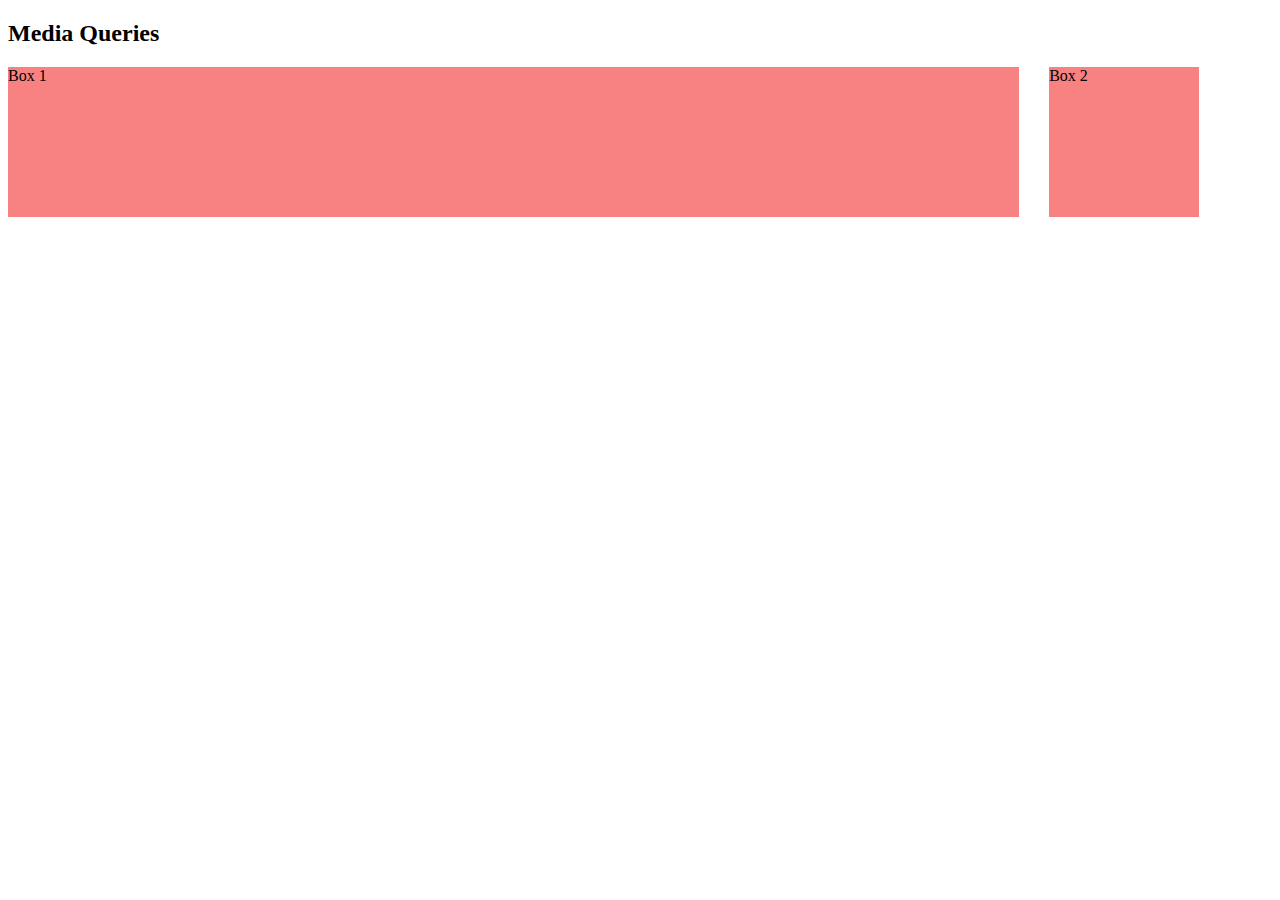
<file: CSS-Media Queries/index.html>
<!DOCTYPE html>
<html lang="en">
    <head>
        <meta charset="UTF-8" />
        <meta name="viewport" content="width=device-width, initial-scale=1.0" />
        <title>Media Queries</title>
        <link rel="stylesheet" href="./index.css" />
    </head>
    <body>
        <h2 class="media">Media Queries</h2>

        <div class="container">
            <div class="box1">Box 1</div>
            <div class="box2">Box 2</div>
        </div>
    </body>
</html>
</file>
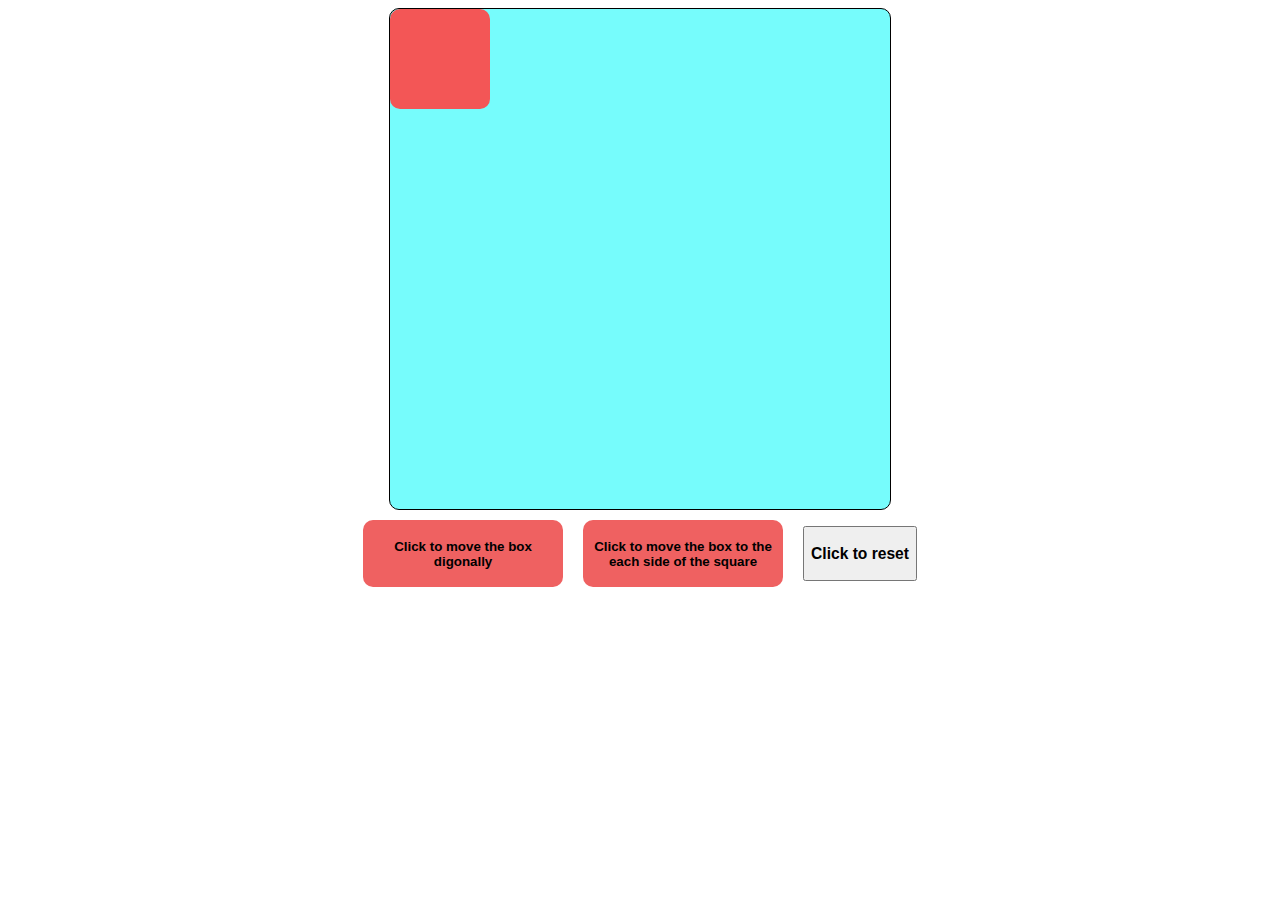
<file: JavaScript-DOM Manipulation/Animations/index.html>
<!DOCTYPE html>
<html lang="en">
    <head>
        <meta charset="UTF-8" />
        <meta name="viewport" content="width=device-width, initial-scale=1.0" />
        <title>Animations in DOM</title>
        <style>
            #container {
                width: 500px;
                height: 500px;
                background: rgb(118, 252, 252);
                position: relative;
                border-radius: 10px;
                border: 1px solid black;
                margin: auto;
            }

            #inside {
                width: 100px;
                height: 100px;
                background: rgb(243, 86, 86);
                position: absolute;
                border-radius: 10px;
            }

            .div {
                display: flex;
                align-items: center;
                justify-content: center;
                gap: 20px;
                margin-top: 10px;
            }

            #button {
                width: 200px;
                border-radius: 10px;
                border: none;
                background: rgb(239, 97, 97);
                cursor: pointer;
            }
        </style>
    </head>
    <body>
        <div id="container">
            <div id="inside"></div>
        </div>
        <div class="div">
            <button id="button" onclick="moveDiagonally()"><h4>Click to move the box digonally</h4></button>
            <button id="button" onclick="moveAllFourSides()"><h4>Click to move the box to the each side of the square</h4></button>
            <button id="resetButton" onclick="reset()"><h3>Click to reset</h3></button>
        </div>
        <script src="./index.js"></script>
    </body>
</html>
</file>
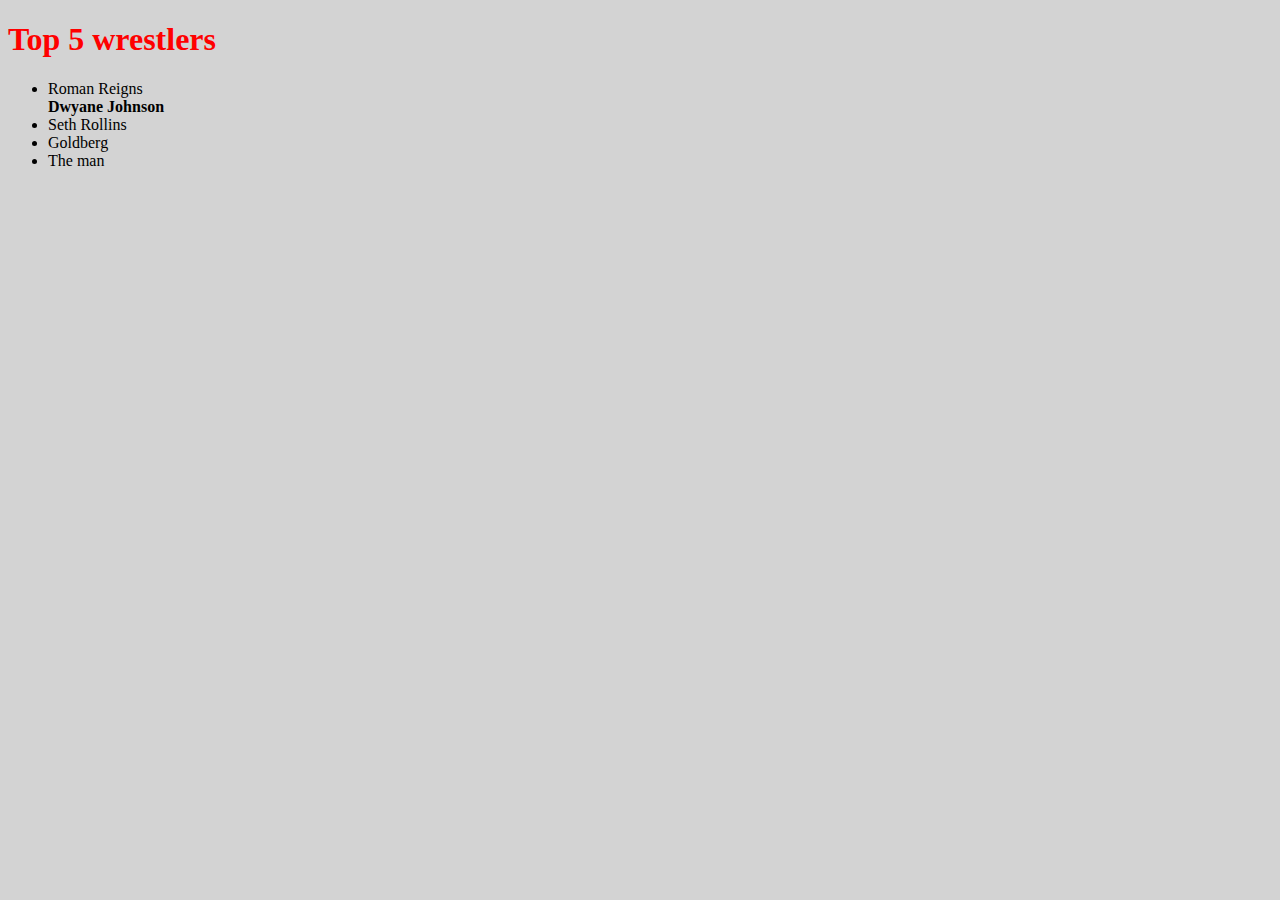
<file: JavaScript-DOM Manipulation/DOMTraversal/index.html>
<!DOCTYPE html>
<html lang="en">
    <head>
        <meta charset="UTF-8" />
        <meta name="viewport" content="width=device-width, initial-scale=1.0" />
        <title>Selectors in DOM</title>
    </head>
    <body>
        <div>
            <h1>Top 5 wrestlers <span style="display: none">in the world</span></h1>
            <ul>
                <li class="John">Jonh Cena</li>
                <li>Roman Reigns</li>
                <li class="Hero">The Rock</li>
                <li>Brock Lesnar</li>
                <li>Goldberg</li>
            </ul>
        </div>

        <div id="hero" about="hello"></div>

        <script src="./index.js"></script>
    </body>
</html>
</file>
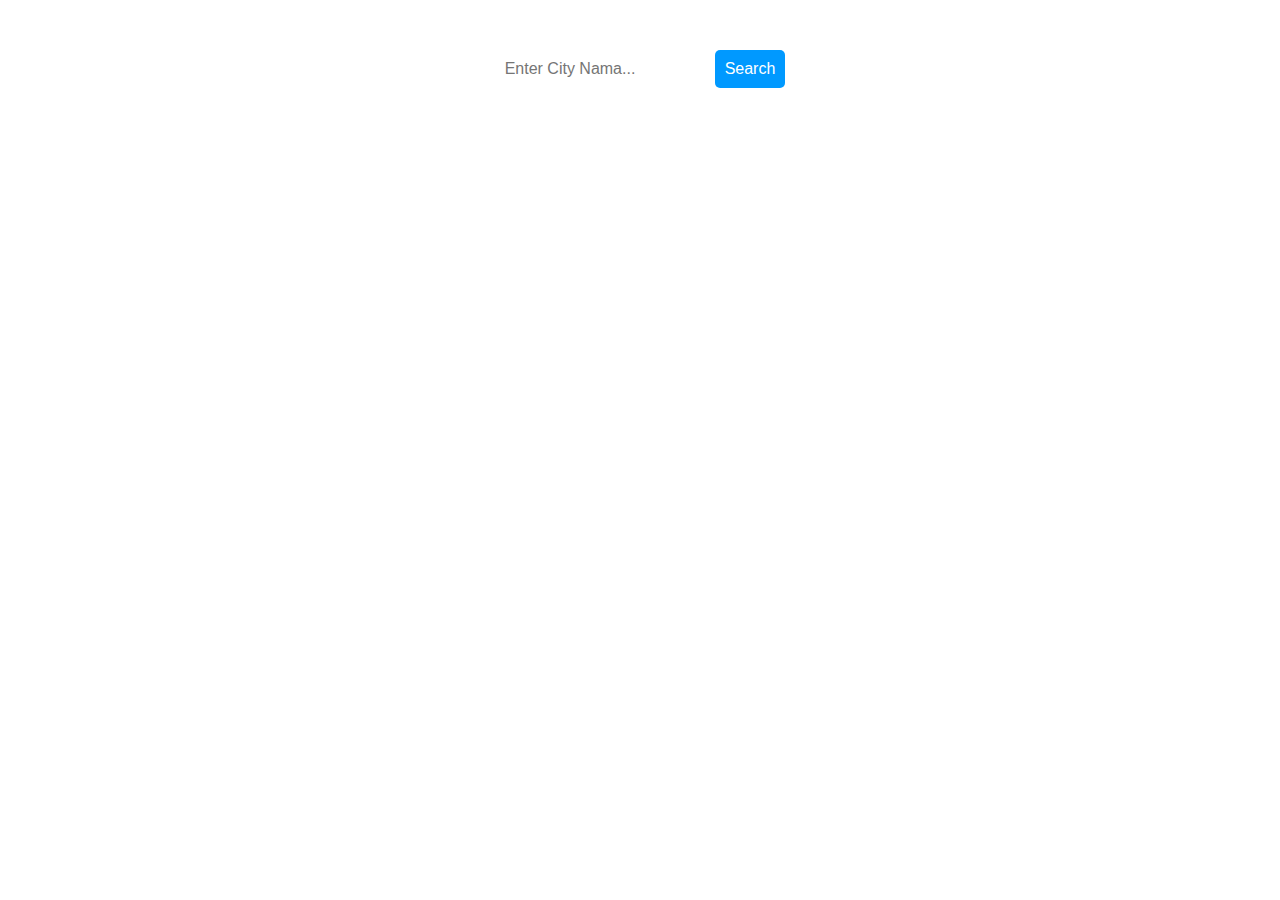
<file: JavaScript-DOM Manipulation/Weather App/index.html>
<!DOCTYPE html>
<html lang="en">
<head>
    <meta charset="UTF-8">
    <meta http-equiv="X-UA-Compatible" content="IE=edge">
    <meta name="viewport" content="width=device-width, initial-scale=1.0">
    <title>Weather App</title>
    <link rel="stylesheet" type="text/css" href="style.css">
</head>
<body>
    <div class="container">
        <div class="input">
            <input type="text" placeholder="Enter City Nama..."/>
            <button id="btn">Search</button>
        </div>
        <div class="weather-box">
            <div class="icon"></div>
            <div class="weather"></div>
            <div class="temperature"></div>
            <div class="description"></div>
        </div>
    </div>
    <script src="script.js"></script>
</body>
</html>
</file>
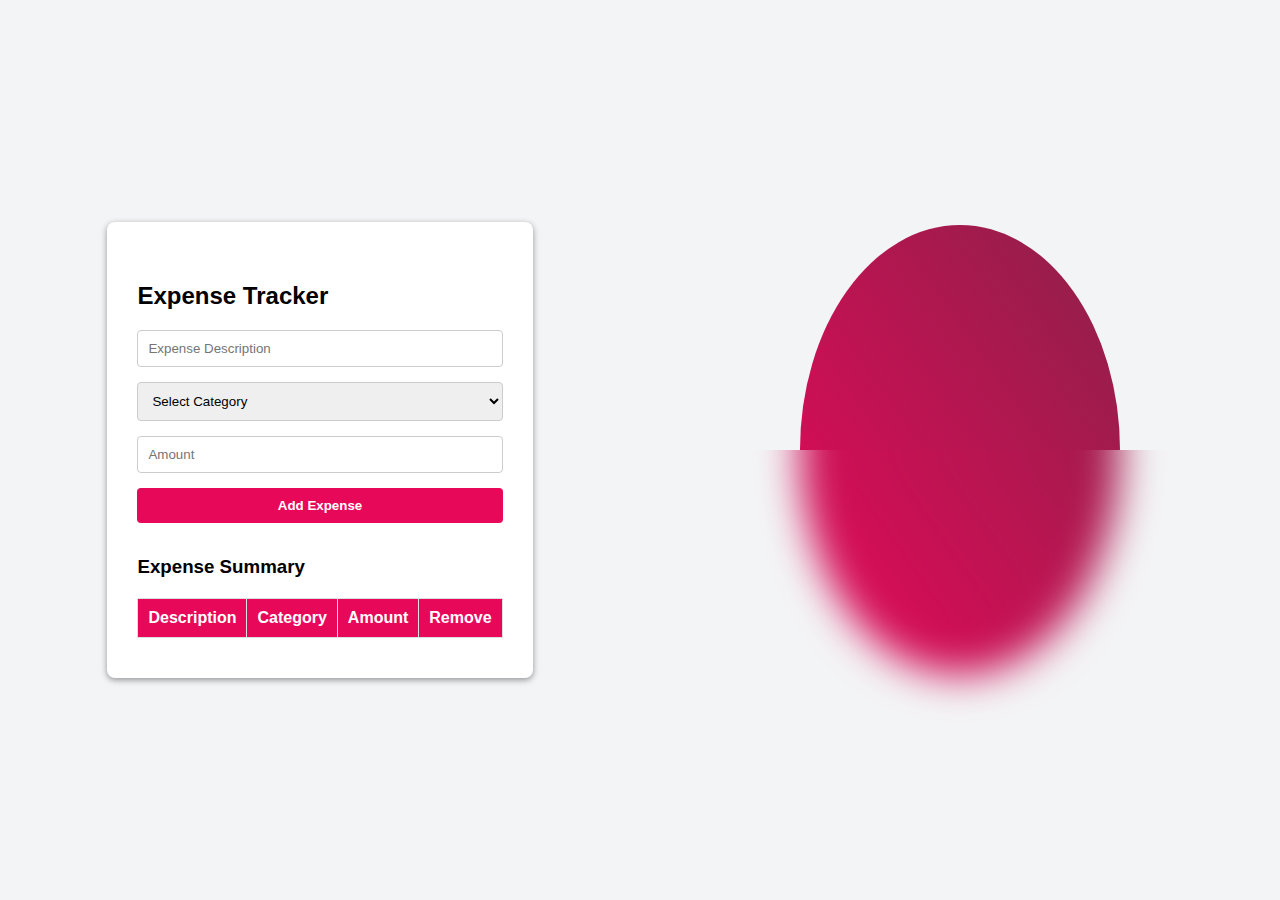
<file: JavaScript-DOM Manipulation/Expense Tracker/Daily Expense Tracker/index.html>
<!DOCTYPE html>
<html lang="en">
    <head>
        <meta charset="UTF-8" />
        <meta name="viewport" content="width=device-width, initial-scale=1.0" />
        <title>Expense Tracker</title>
        <link rel="stylesheet" href="./index.css" />
    </head>
    <body>
        <div class="Container">
            <div class="ExpenseForm">
                <div class="container">
                    <h2>Expense Tracker</h2>
                    <form id="expenseForm">
                        <input type="text" id="description" placeholder="Expense Description" required /><br />
                        <select id="category" required>
                            <option value="">Select Category</option>
                            <option value="Food">Food</option>
                            <option value="Transportation">Transportation</option>
                            <option value="Utilities">Utilities</option>
                            <option value="Entertainment">Entertainment</option>
                            <option value="Others">Others</option></select
                        ><br />
                        <input type="number" id="amount" placeholder="Amount" required /><br />
                        <input type="submit" value="Add Expense" />
                    </form>
                    <h3>Expense Summary</h3>
                    <table id="expenseTable">
                        <thead>
                            <tr>
                                <th>Description</th>
                                <th>Category</th>
                                <th>Amount</th>
                                <th>Remove</th>
                            </tr>
                        </thead>
                        <tbody id="expenseList"></tbody>
                    </table>
                </div>
            </div>
            <div class="Animation">
                <div class="Ball"></div>
                <div class="Design"></div>
            </div>
        </div>

        <script src="./index.js"></script>
    </body>
</html>
</file>
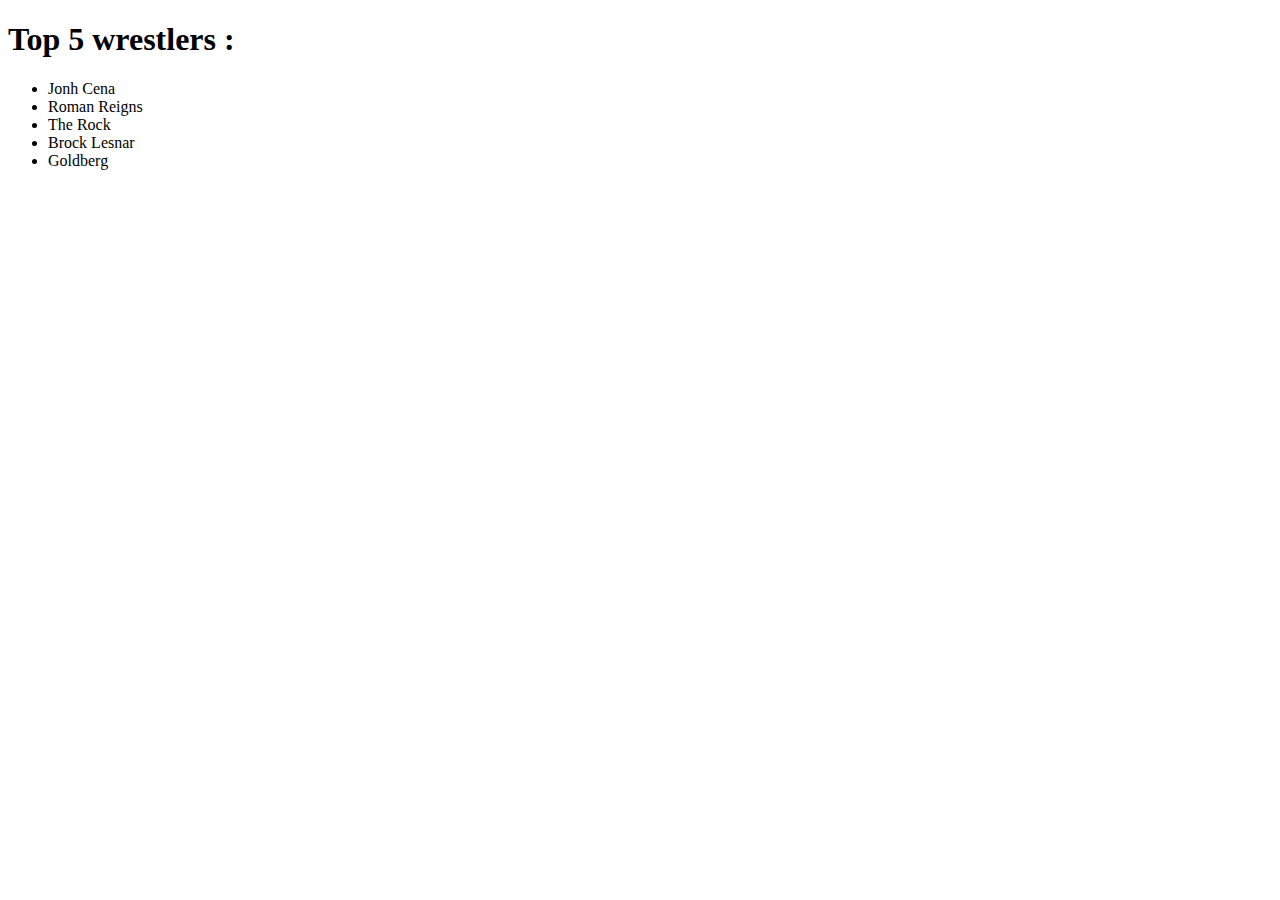
<file: JavaScript-DOM Manipulation/Selectors/Selectors.html>
<!DOCTYPE html>
<html lang="en">
    <head>
        <meta charset="UTF-8" />
        <meta name="viewport" content="width=device-width, initial-scale=1.0" />
        <title>Selectors in DOM</title>
    </head>
    <body>
        <div>
            <h1>Top 5 wrestlers :</h1>
            <ul>
                <li class="Hero">Jonh Cena</li>
                <li class="Hero">Roman Reigns</li>
                <li id="Dwayne">The Rock</li>
                <li id="Brock">Brock Lesnar</li>
                <li>Goldberg</li>
            </ul>
        </div>

        <script src="./Selectors.js"></script>
    </body>
</html>
</file>
<file: CSS-Media Queries/index.css>
.container {
    display: flex;
    gap: 30px;
}

.box1,
.box2 {
    width: 150px;
    height: 150px;
    background-color: rgb(248, 130, 130);
}

@media (min-width: 1200px) {
    .box1 {
        width: 80%;
    }
}

@media (min-width: 992px) and (max-width: 1199px) {
    .container {
        flex-direction: column;
    }
    .box1,
    .box2 {
        width: 80%;
    }
}

@media (min-width: 768px) and (max-width: 991px) {
    .container {
        flex-direction: column;
    }
    .box1,
    .box2 {
        width: 80%;
    }
}

@media (min-width: 428px) and (max-width: 777px) {
    .container {
        flex-direction: column;
    }
    .box1,
    .box2 {
        width: 60%;
    }
}

@media (min-width: 258px) and (max-width: 427px) {
    .container {
        flex-direction: column;
        align-items: center;
    }
}
</file>
<file: JavaScript-DOM Manipulation/Weather App/style.css>
*{
    padding: 0;
    margin: 0;
}

body{
    font-family: Verdana, Geneva, Tahoma, sans-serif;
}
.container{
width: 100%;
max-width: 600px;
margin: 0 auto;
text-align: center;
}
.input{
    display: flex;
    justify-content: center;
    margin-top: 50px;
}
.input input{
    padding: 10px;
    border: none;
    border-radius: 5px;
    font-size: 16px;
    width: 200px;
}
.input button{
    padding: 10px;
    background-color: #0099ff;
    color: #fff;
    border: none;
    border-radius: 5px;
    cursor: pointer;
    font-size: 16px;
}

.weather-box{
    height: 500px;
    margin-top: 50px;
    padding: 20px;
    border-radius: 5px;
}
.icon{
    font-size: 50px;
    margin-bottom: 20px;
}
.weather{
    font-size:24px;
    font-weight: bold;
    margin-bottom: 10px;
}
.temperature{
    font-size:30px;
    margin-bottom: 10px;
}
.description{
    font-size: 16px;
}
</file>
<file: JavaScript-DOM Manipulation/Expense Tracker/Daily Expense Tracker/index.css>
body {
    font-family: "Ubuntu", sans-serif;
    margin: 0;
    background-color: #f3f4f6;
}

.Container {
    display: flex;
    width: 100%;
    height: 100vh;
}

.ExpenseForm {
    display: flex;
    justify-content: center;
    align-items: center;
    width: 100%;

    @media (min-width: 1024px) {
        width: 50%;
    }
}

.container {
    max-width: 600px;
    padding: 40px 30px;
    background-color: #fff;
    border-radius: 8px;
    box-shadow: 0 2px 6px rgba(0, 0, 0, 0.4);
    transition: box-shadow 0.3s;
}

.container:hover {
    box-shadow: 0 4px 12px rgba(0, 0, 0, 0.6);
}

input[type="text"],
select,
input[type="number"],
input[type="submit"] {
    margin-bottom: 15px;
    width: 100%;
    font-family: "Ubuntu", sans-serif;
    padding: 10px;
    border: 1px solid #ccc;
    border-radius: 4px;
    box-sizing: border-box;
    transition: border-color 0.5s;
}

input[type="text"]:focus,
select:focus,
input[type="number"]:focus {
    border-color: #e7085a;
}

input[type="submit"] {
    background-color: #e7085a;
    color: white;
    font-weight: bold;
    border: none;
    cursor: pointer;
    padding: 10px;
    transition: background-color 0.5s;
}

input[type="submit"]:hover {
    background-color: #8c2148;
}

table {
    width: 100%;
    border-collapse: collapse;
    margin-top: 20px;
}

.remove-btn {
    border: none;
    background: none;
    cursor: pointer;
    color: #e7085a;
    font-size: 16px;
    transition: color 0.3s;
    border: none;
    margin-left: 12px;
    cursor: pointer;
}

.remove-btn:hover {
    color: #8c2148;
}

th,
td {
    border: 1px solid #ddd;
    padding: 10px;
    text-align: center;
    font-family: "Ubuntu", sans-serif;
}

td {
    font-size: 14px;
}

th {
    background-color: #e7085a;
    color: white;
}

.Animation {
    display: none;
    position: relative;
    justify-content: center;
    align-items: center;
    height: 100%;
    background-color: #f3f4f6;

    @media (min-width: 1024px) {
        display: flex;
        width: 50%;
    }
}

.Ball {
    width: 50%;
    height: 50%;
    border-radius: 50%;
    background-image: linear-gradient(to top right, #e7085a, #8c2148);
    animation: bounce 1s infinite;
}

@keyframes bounce {
    0%,
    100% {
        transform: translateY(-25%);
        animation-timing-function: cubic-bezier(0.8, 0, 1, 1);
    }
    50% {
        transform: translateY(0);
        animation-timing-function: cubic-bezier(0, 0, 0.2, 1);
    }
}

.Design {
    position: absolute;
    bottom: 0;
    width: 100%;
    height: 50%;
    backdrop-filter: blur(20px);
}
</file>
